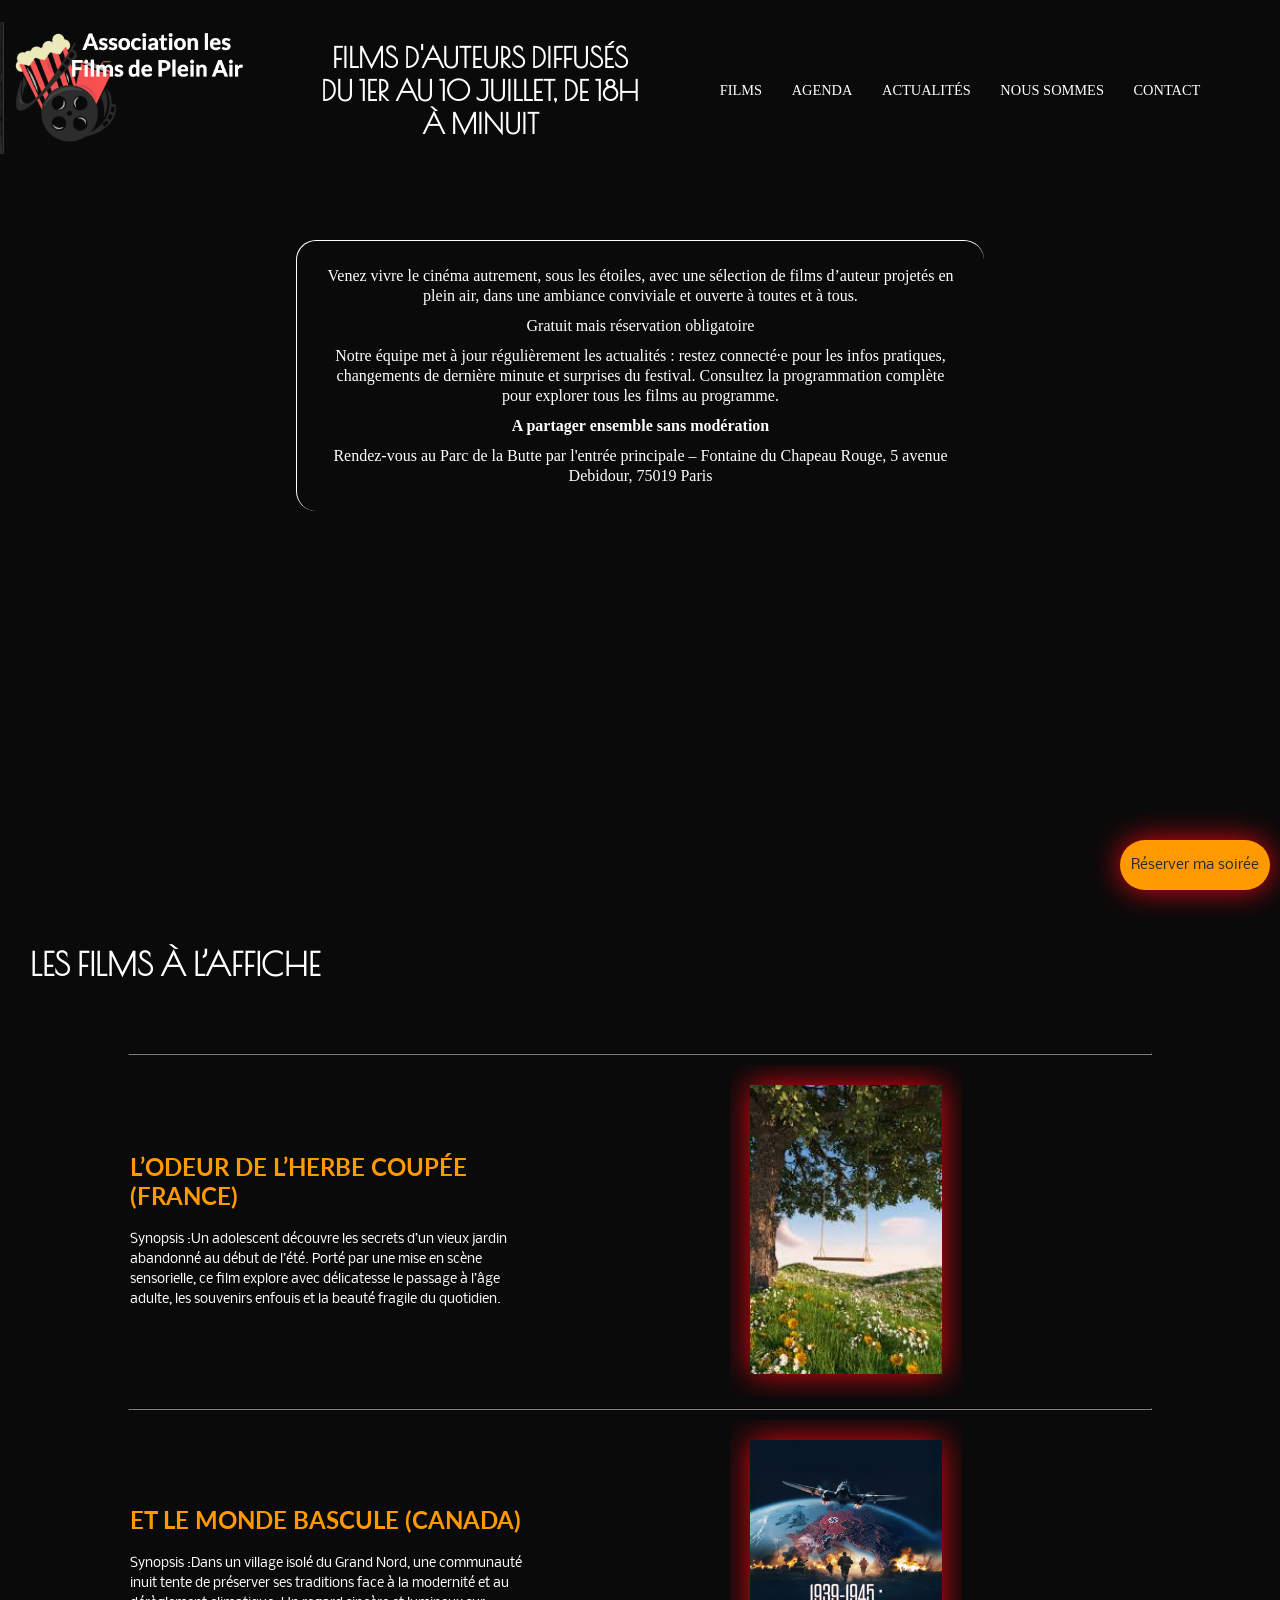
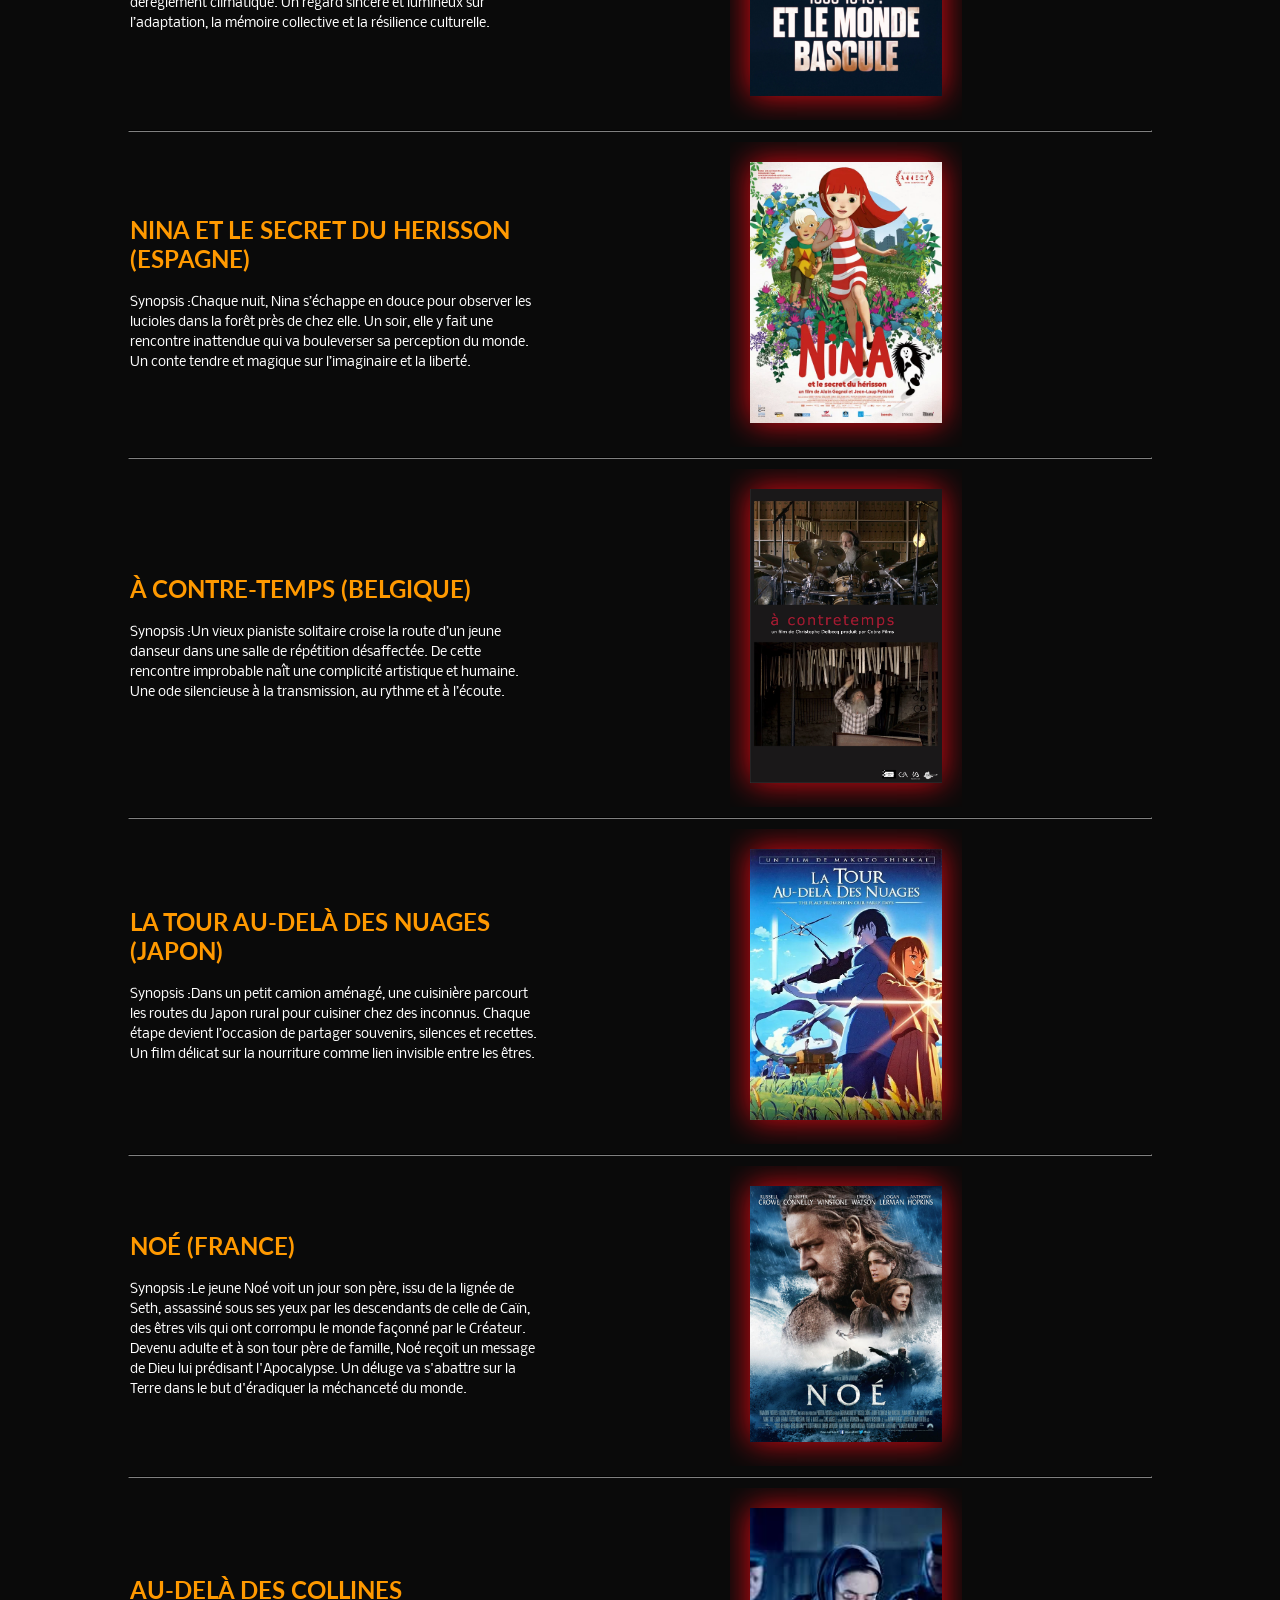
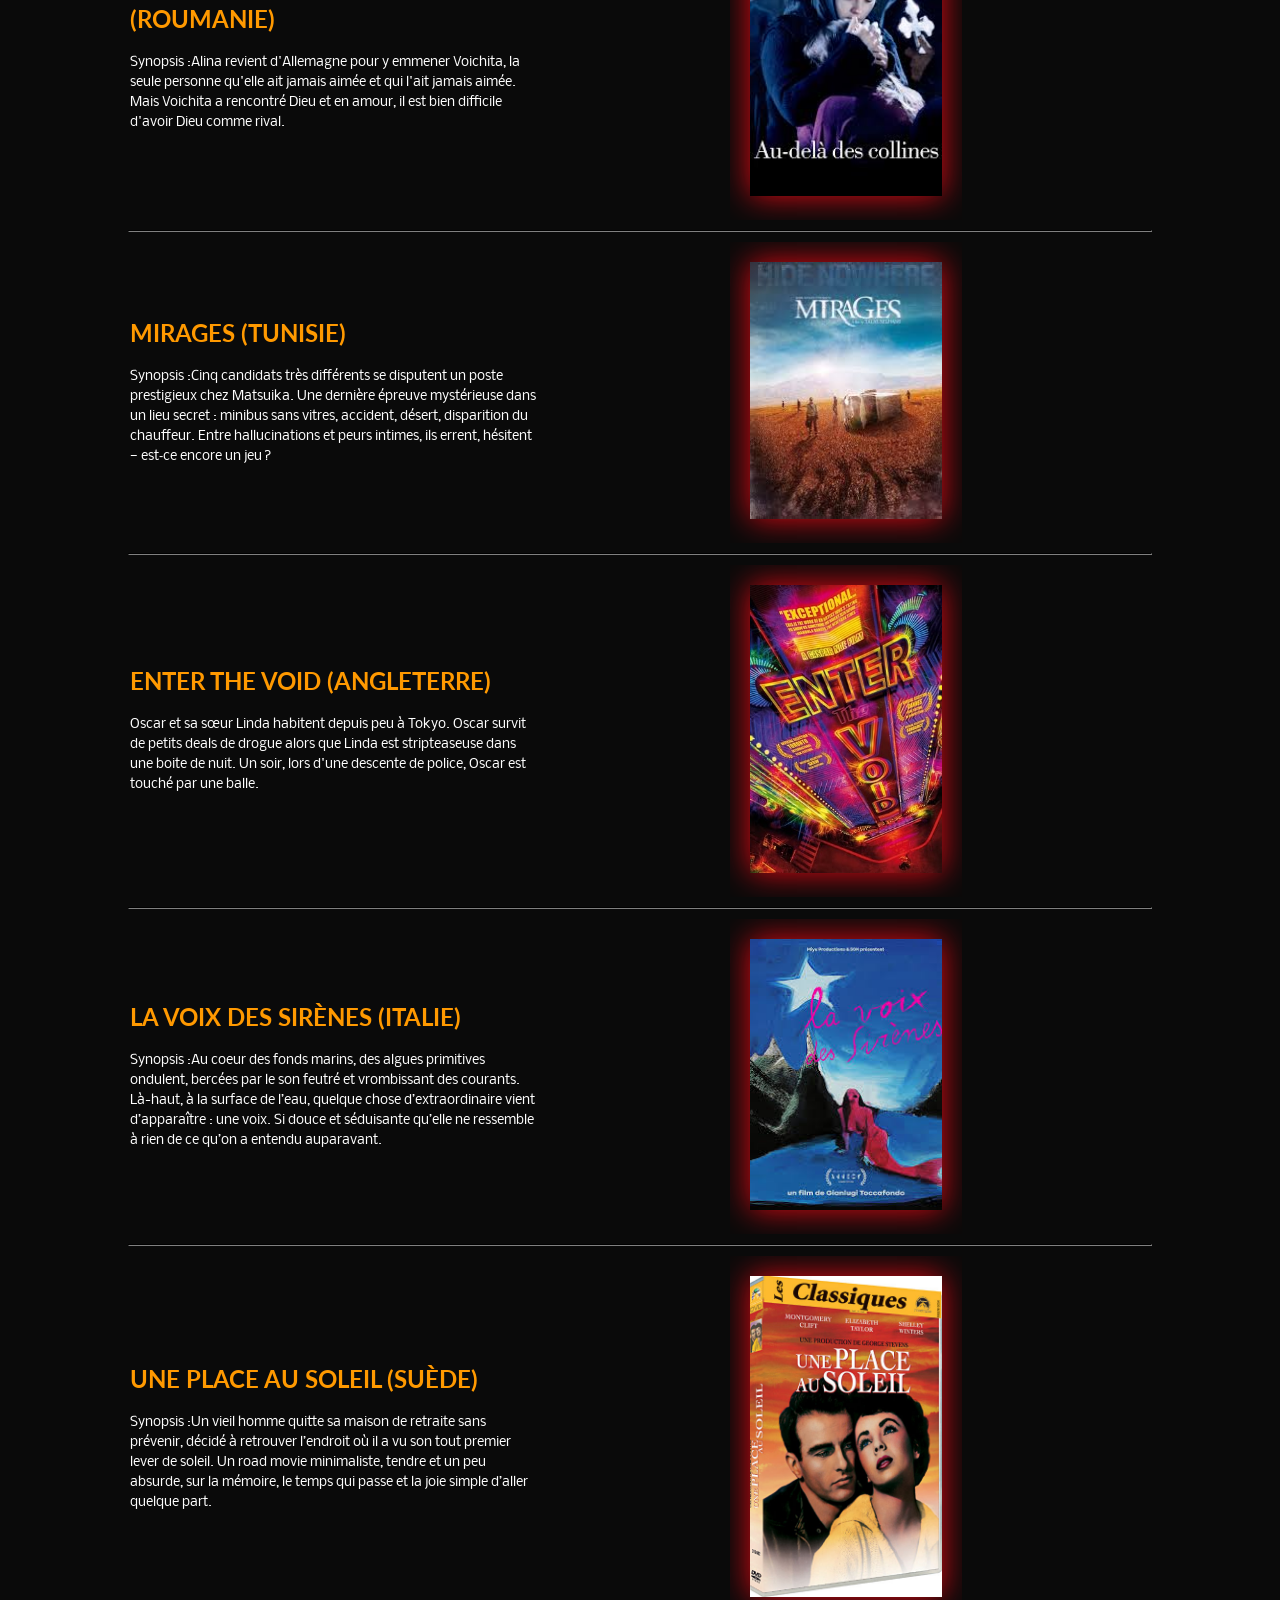
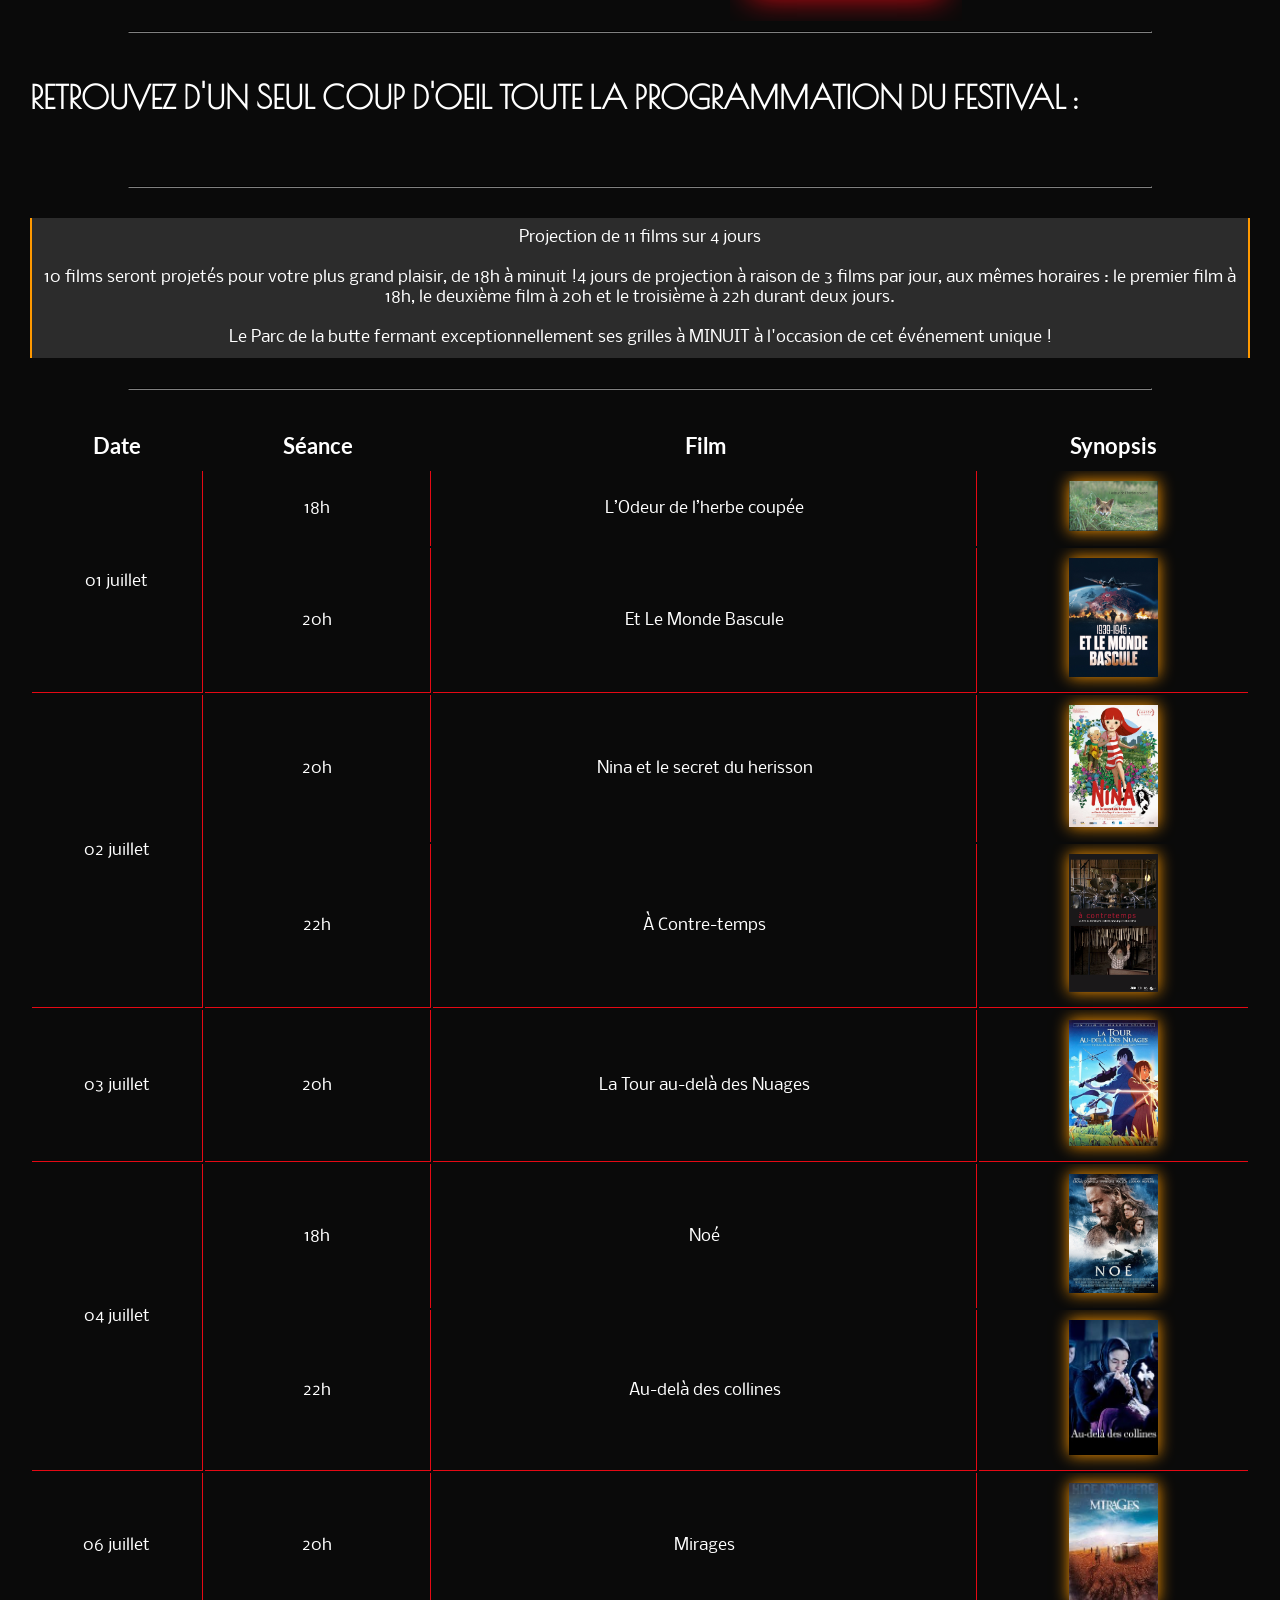
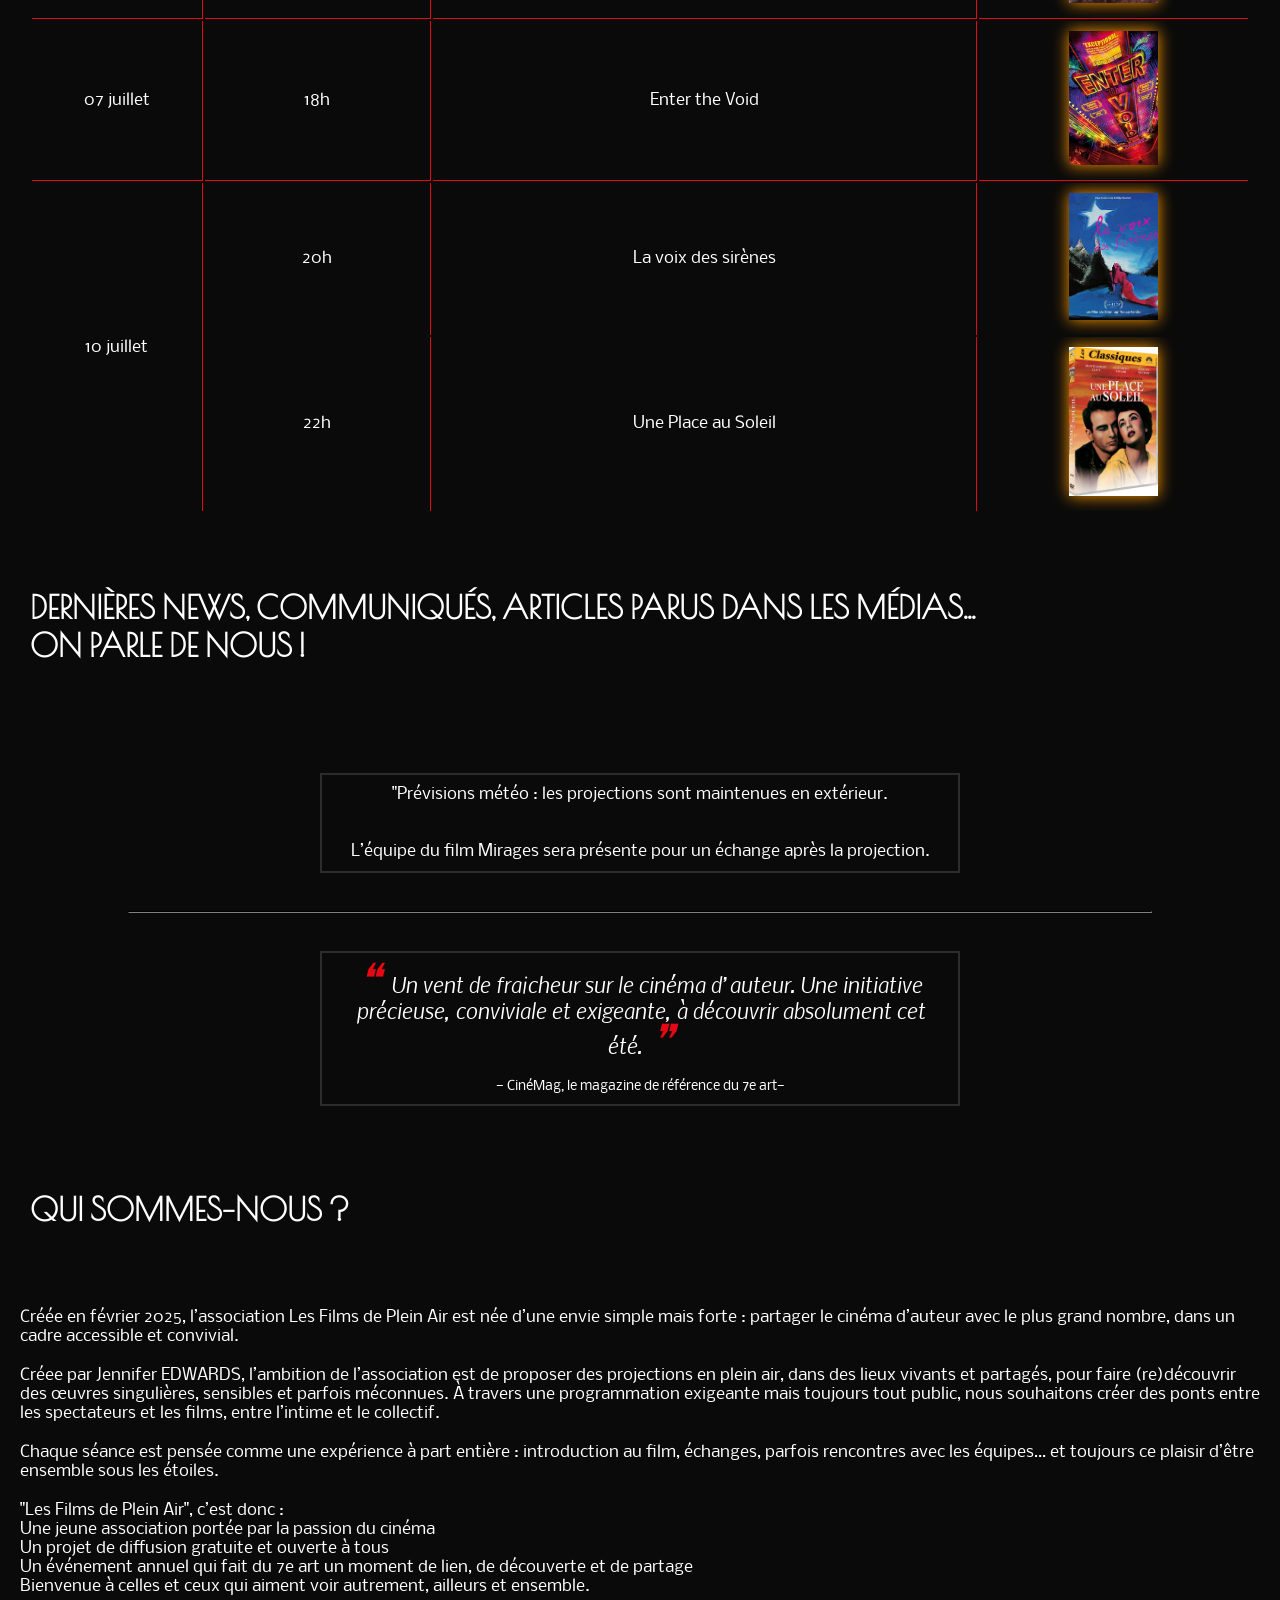
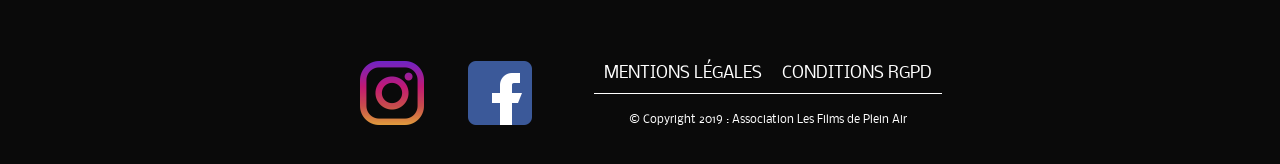
<file: index.html>
<!DOCTYPE html>
<html lang="fr">

<head>
    <meta charset="UTF-8">
    <meta name="viewport" content="width=device-width, initial-scale=1.0">
    <title>Festival des Films de Plein Air</title>
    <link rel="shortcut icon" href="./dossiers/assets/icon.png" type="image/x-icon">
    <link rel="preconnect" href="https://fonts.googleapis.com">
    <link rel="preconnect" href="https://fonts.gstatic.com" crossorigin>
    <link
        href="https://fonts.googleapis.com/css2?family=Lato:ital,wght@0,100;0,300;0,400;0,700;0,900;1,100;1,300;1,400;1,700;1,900&family=Nobile:ital,wght@0,400;0,500;0,700;1,400;1,500;1,700&family=Poiret+One&display=swap"
        rel="stylesheet">
    <link rel="stylesheet" href="style.css">
</head>

<body>

    <main>
        <header>
            <div class="logo_header">
                <a href="index.html"><img src="./dossiers/assets/logo.png" alt="logo association"></a>
                <!-- <h1>Association les Films de Plein Air</h1> -->
            </div>
            <div>
                <h2>Films d'auteurs diffusés du 1er au 10 juillet, de 18h à minuit</h2>
            </div>
            <nav class="menu">
                <a href="#film_poster">Films</a><!--films-->
                <a href="#agenda_announcement"> Agenda</a><!--agenda-->
                <a href="#news_section">actualités</a><!--actualité-->
                <a href="#who_we_are"> Nous sommes</a><!--Qui somems nous-->
                <a href="./dossiers/contact.html"> Contact </a><!--contact--> <!--todo mettre le lien-->
            </nav>
        </header>
        <div class="video_container">
            <video autoplay loop muted>
                <source src="dossiers/assets/background_video.mp4" type="video/mp4" />
                <p>Votre navigateur ne prend pas en charge les vidéos HTML5.</p>
            </video>
            <section class="main_page">
                <section class="asso_presentation">
                    <p>Venez vivre le cinéma autrement, sous les étoiles, avec une sélection de films d’auteur projetés
                        en plein air, dans une ambiance conviviale et ouverte à toutes et à tous.</p>
                    <p>Gratuit mais réservation obligatoire </p>
                    <p>Notre équipe met à jour régulièrement les actualités : restez connecté·e pour les infos
                        pratiques, changements de dernière minute et surprises du festival. Consultez la programmation
                        complète pour explorer tous les films au programme.</p>

                    <p><strong>A partager ensemble sans modération</strong> </p>
                    <p>Rendez-vous au Parc de la Butte par l'entrée principale – Fontaine du Chapeau Rouge, 5 avenue
                        Debidour, 75019 Paris</p>
                </section>
                <section class="booking_buttun">
                    <a href="./dossiers/Reservation.html"> Réserver ma soirée</a><!--bouton-->
                </section>
            </section>
        </div>


        <section id="film_poster">
            <h3 class="menu_title"> Les films à l’affiche </h3>
            <hr>
            <div class="movie_presentation">
                <div class="movie_text" id="movie1">
                    <h4> L’Odeur de l’herbe coupée (France)</h4>
                    <p>Synopsis :Un adolescent découvre les secrets d’un vieux jardin abandonné au début de l’été. Porté
                        par une mise en scène sensorielle, ce film explore avec délicatesse le passage à l’âge adulte,
                        les souvenirs enfouis et la beauté fragile du quotidien.</p>
                </div>
                <div class="movie_picture">
                    <img src="./dossiers/assets/movie_herbe_coupee.png" alt="film Odeur de l’herbe coupée">
                </div>
            </div>
            <hr>
            <div class="movie_presentation">
                <div class="movie_text" id="movie2">
                    <h4> Et Le Monde Bascule (Canada)</h4>
                    <p>Synopsis :Dans un village isolé du Grand Nord, une communauté inuit tente de préserver ses
                        traditions face à la modernité et au dérèglement climatique. Un regard sincère et lumineux sur
                        l’adaptation, la mémoire collective et la résilience culturelle.</p>
                </div>
                <div class="movie_picture">
                    <img src="./dossiers/assets/film_monde_bascule.webp" alt="film Et Le Monde Bascule">
                </div>
            </div>
            <hr>
            <div class="movie_presentation">
                <div class="movie_text" id="movie3">
                    <h4> Nina et le secret du herisson (Espagne)</h4>
                    <p>Synopsis :Chaque nuit, Nina s’échappe en douce pour observer les lucioles dans la forêt près de
                        chez elle. Un soir, elle y fait une rencontre inattendue qui va bouleverser sa perception du
                        monde. Un conte tendre et magique sur l’imaginaire et la liberté.</p>
                </div>
                <div class="movie_picture">
                    <img src="./dossiers/assets/film_nina_herisson.webp"
                        alt="film Nina et le secret du herisson (Espagne)">
                </div>
            </div>
            <hr>
            <div class="movie_presentation">
                <div class="movie_text" id="movie4">
                    <h4> À Contre-temps (Belgique)</h4>
                    <p>Synopsis :Un vieux pianiste solitaire croise la route d’un jeune danseur dans une salle de
                        répétition désaffectée. De cette rencontre improbable naît une complicité artistique et humaine.
                        Une ode silencieuse à la transmission, au rythme et à l’écoute.</p>
                </div>
                <div class="movie_picture">
                    <img src="./dossiers/assets/film_contre_temps.jpeg" alt="film À Contre-temps (Belgique)">
                </div>
            </div>
            <hr>
            <div class="movie_presentation">
                <div class="movie_text" id="movie5">
                    <h4> La Tour au-delà des Nuages (Japon)</h4>
                    <p>Synopsis :Dans un petit camion aménagé, une cuisinière parcourt les routes du Japon rural pour
                        cuisiner chez des inconnus. Chaque étape devient l’occasion de partager souvenirs, silences et
                        recettes. Un film délicat sur la nourriture comme lien invisible entre les êtres.</p>
                </div>
                <div class="movie_picture">
                    <img src="./dossiers/assets/film_au_delas_des_nuages.webp"
                        alt="film La Tour au-delà des Nuages (Japon)">
                </div>
            </div>
            <hr>
            <div class="movie_presentation">
                <div class="movie_text" id="movie6">
                    <h4> Noé (France)</h4>
                    <p>Synopsis :Le jeune Noé voit un jour son père, issu de la lignée de Seth, assassiné sous ses yeux
                        par les descendants de celle de Caïn, des êtres vils qui ont corrompu le monde façonné par le
                        Créateur. Devenu adulte et à son tour père de famille, Noé reçoit un message de Dieu lui
                        prédisant l'Apocalypse. Un déluge va s'abattre sur la Terre dans le but d'éradiquer la
                        méchanceté du monde.</p>
                </div>
                <div class="movie_picture">
                    <img src="./dossiers/assets/film_noe.jpg" alt="film Noé (France)">
                </div>
            </div>
            <hr>
            <div class="movie_presentation">
                <div class="movie_text" id="movie7">
                    <h4> Au-delà des collines (Roumanie)</h4>
                    <p>Synopsis :Alina revient d'Allemagne pour y emmener Voichita, la seule personne qu'elle ait jamais
                        aimée et qui l'ait jamais aimée. Mais Voichita a rencontré Dieu et en amour, il est bien
                        difficile d'avoir Dieu comme rival.</p>
                </div>
                <div class="movie_picture">
                    <img src="./dossiers/assets/film_au_delas_des_collines.jpeg"
                        alt="film Au-delà des collines (Roumanie)">
                </div>
            </div>
            <hr>
            <div class="movie_presentation">
                <div class="movie_text" id="movie8">
                    <h4> Mirages (Tunisie)</h4>
                    <p>Synopsis :Cinq candidats très différents se disputent un poste prestigieux chez Matsuika. Une
                        dernière épreuve mystérieuse dans un lieu secret : minibus sans vitres, accident, désert,
                        disparition du chauffeur. Entre hallucinations et peurs intimes, ils errent, hésitent — est‑ce
                        encore un jeu ? </p>
                </div>
                <div class="movie_picture">
                    <img src="./dossiers/assets/film_mirage.jpeg" alt="film Mirages (Tunisie)">
                </div>
            </div>
            <hr>
            <div class="movie_presentation">
                <div class="movie_text" id="movie9">
                    <h4> Enter the Void (Angleterre)</h4>
                    <p>Oscar et sa sœur Linda habitent depuis peu à Tokyo. Oscar survit de petits deals de drogue alors
                        que Linda est stripteaseuse dans une boite de nuit. Un soir, lors d'une descente de police,
                        Oscar est touché par une balle. </p>
                </div>
                <div class="movie_picture">
                    <img src="./dossiers/assets/film_enter_the_void.jpg" alt="film Enter the Void (Angleterre)">
                </div>
            </div>
            <hr>
            <div class="movie_presentation">
                <div class="movie_text" id="movie10">
                    <h4> La voix des sirènes (Italie)</h4>
                    <p>Synopsis :Au coeur des fonds marins, des algues primitives ondulent, bercées par le son feutré et
                        vrombissant des courants. Là-haut, à la surface de l’eau, quelque chose d’extraordinaire vient
                        d’apparaître : une voix. Si douce et séduisante qu’elle ne ressemble à rien de ce qu’on a
                        entendu auparavant. </p>
                </div>
                <div class="movie_picture">
                    <img src="./dossiers/assets/film_voix_sirenes.jpeg" alt="film La voix des sirènes (Italie)">
                </div>
            </div>
            <hr>
            <div class="movie_presentation">
                <div class="movie_text" id="movie11">
                    <h4> Une Place au Soleil (Suède)</h4>
                    <p>Synopsis :Un vieil homme quitte sa maison de retraite sans prévenir, décidé à retrouver l’endroit
                        où il a vu son tout premier lever de soleil. Un road movie minimaliste, tendre et un peu
                        absurde, sur la mémoire, le temps qui passe et la joie simple d’aller quelque part.</p>
                </div>
                <div class="movie_picture">
                    <img src="./dossiers/assets/film_place_au_soleil" alt="film Une Place au Soleil (Suède)">
                </div>
            </div>
            <hr>
        </section>
        <section id="agenda_announcement">
            <h3>Retrouvez d'un seul coup d'oeil toute la programmation du Festival :</h3>
            <hr>
            <div class="agenda_information">
                <p>Projection de 11 films sur 4 jours </p>
                <p>10 films seront projetés pour votre plus grand plaisir, de 18h à minuit !4 jours de projection à
                    raison de 3 films par jour, aux mêmes horaires : le premier film à 18h, le deuxième film à 20h et le
                    troisième à 22h durant deux jours.</p>
                <p>Le Parc de la butte fermant exceptionnellement ses grilles à MINUIT à l'occasion de cet événement
                    unique !</p>
            </div>
            <hr>
            <div class="agenda">
                <table>
                    <thead>
                        <tr>
                            <th> Date</th>
                            <th> Séance</th>
                            <th> Film</th>
                            <th> Synopsis</th>
                        </tr>
                    </thead>
                    <tbody>
                        <tr>
                            <td rowspan="2" class="last_td">01 juillet</td>
                            <td>18h</td>
                            <td>L’Odeur de l’herbe coupée</td>
                            <td class="td_picture"> <a href="#movie1"><img
                                        src="./dossiers/assets/movie_herbe_coupee.jpg"
                                        alt="film Odeur de l’herbe coupée"></a></td>
                        </tr>
                        <tr>
                            <td class="last_td">20h</td>
                            <td class="last_td">Et Le Monde Bascule</td>
                            <td class="last_td td_picture"> <a href="#movie2"><img
                                        src="./dossiers/assets/film_monde_bascule.webp"
                                        alt="film Et Le Monde Bascule"></a></td>
                        </tr>
                        <tr>
                            <td rowspan="2" class="last_td">02 juillet</td>
                            <td>20h</td>
                            <td>Nina et le secret du herisson</td>
                            <td class="td_picture"> <a href="#movie3"><img
                                        src="./dossiers/assets/film_nina_herisson.webp"
                                        alt="film Nina et le secret du herisson"></a></td>
                        </tr>
                        <tr>
                            <td class="last_td">22h</td>
                            <td class="last_td">À Contre-temps</td>
                            <td class="last_td td_picture"> <a href="#movie4"><img
                                        src="./dossiers/assets/film_contre_temps.jpeg" alt="film À Contre-temps"></a>
                            </td>
                        </tr>
                        <tr>
                            <td class="last_td">03 juillet</td>
                            <td class="last_td">20h</td>
                            <td class="last_td">La Tour au-delà des Nuages </td>
                            <td class="last_td td_picture"> <a href="#movie5"><img
                                        src="./dossiers/assets/film_au_delas_des_nuages.webp"
                                        alt="film La Tour au-delà des Nuages "></a></td>
                        </tr>
                        <tr>
                            <td class="last_td" rowspan="2">04 juillet</td>
                            <td>18h</td>
                            <td>Noé </td>
                            <td class="td_picture"> <a href="#movie6"><img src="./dossiers/assets/film_noe.jpg"
                                        alt="film Noé "></a></td>
                        </tr>
                        <tr>
                            <td class="last_td">22h</td>
                            <td class="last_td">Au-delà des collines </td>
                            <td class="last_td td_picture"> <a href="#movie7"><img
                                        src="./dossiers/assets/film_au_delas_des_collines.jpeg"
                                        alt="film Au-delà des collines "></a></td>
                        </tr>
                        <tr>
                            <td class="last_td">06 juillet</td>
                            <td class="last_td">20h</td>
                            <td class="last_td">Mirages </td>
                            <td class="last_td td_picture"> <a href="#movie8"><img
                                        src="./dossiers/assets/film_mirage.jpeg" alt="film Mirages"></a></td>
                        </tr>
                        <tr>
                            <td class="last_td">07 juillet</td>
                            <td class="last_td">18h</td>
                            <td class="last_td">Enter the Void </td>
                            <td class="last_td td_picture"> <a href="#movie9"><img
                                        src="./dossiers/assets/film_enter_the_void.jpg" alt="film Enter the Void"></a>
                            </td>
                        </tr>
                        <tr>
                            <td rowspan="2">10 juillet</td>
                            <td>20h</td>
                            <td>La voix des sirènes </td>
                            <td class="td_picture"> <a href="#movie10"><img
                                        src="./dossiers/assets/film_voix_sirenes.jpeg"
                                        alt="film La voix des sirènes"></a></td>
                        </tr>
                        <tr>
                            <td>22h</td>
                            <td>Une Place au Soleil </td>
                            <td class="td_picture"> <a href="#movie11"><img src="./dossiers/assets/film_place_au_soleil"
                                        alt="film Une Place au Soleil"></a></td>
                        </tr>
                    </tbody>
                </table>
            </div>
        </section>

        <section id="news_section">
            <h3>Dernières news, communiqués, articles parus dans les médias... <br>On parle de nous !</h3>
            <div class="news_infos">
                <p>"Prévisions météo : les projections sont maintenues en extérieur.</p>
                <br>
                <p>L’équipe du film Mirages sera présente pour un échange après la projection.</p>
            </div>
            <hr>
            <div class="news_infos">
                <p><cite class="citation_media">Un vent de fraîcheur sur le cinéma d’auteur. Une initiative précieuse,
                        conviviale et exigeante, à découvrir absolument cet été.</cite></p>
                <p class="cinemag">— CinéMag, le magazine de référence du 7e art—</p>
            </div>
        </section>
        <section id="who_we_are">
            <h3>Qui sommes-nous ?</h3>
            <div>
                <p>Créée en février 2025, l’association Les Films de Plein Air est née d’une envie simple mais forte :
                    partager le cinéma d’auteur avec le plus grand nombre, dans un cadre accessible et convivial.</p>
                <p>Créee par Jennifer EDWARDS, l’ambition de l’association est de proposer des projections en plein air,
                    dans des lieux vivants et partagés, pour faire (re)découvrir des œuvres singulières, sensibles et
                    parfois méconnues. À travers une programmation exigeante mais toujours tout public, nous souhaitons
                    créer des ponts entre les spectateurs et les films, entre l’intime et le collectif.</p>
                <p>Chaque séance est pensée comme une expérience à part entière : introduction au film, échanges,
                    parfois rencontres avec les équipes… et toujours ce plaisir d’être ensemble sous les étoiles.</p>
                <p>"Les Films de Plein Air", c’est donc : <br>
                    Une jeune association portée par la passion du cinéma <br>
                    Un projet de diffusion gratuite et ouverte à tous <br>
                    Un événement annuel qui fait du 7e art un moment de lien, de découverte et de partage <br>
                    Bienvenue à celles et ceux qui aiment voir autrement, ailleurs et ensemble.</p>
            </div>
        </section>
    </main>

    <footer>
        <section>
            <div class="social_media">
                <a href="https://www.instagram.com/" target="_blank"><img src="./dossiers/assets/logo_intagram.png"
                        alt="logo instagram"></a>
                <a href="https://www.facebook.com/" target="_blank"><img src="./dossiers/assets/logo_facebook.png"
                        alt="logo instagram"></a>
            </div>
            <div class="end_menu">
                <div class="both_links">
                    <a href="#">Mentions Légales</a>
                    <a href="#">Conditions RGPD</a>
                </div>
                <div>
                    <p>© Copyright 2019 : Association Les Films de Plein Air</p>
                </div>
            </div>
        </section>
    </footer>

</body>

</html>
</file>
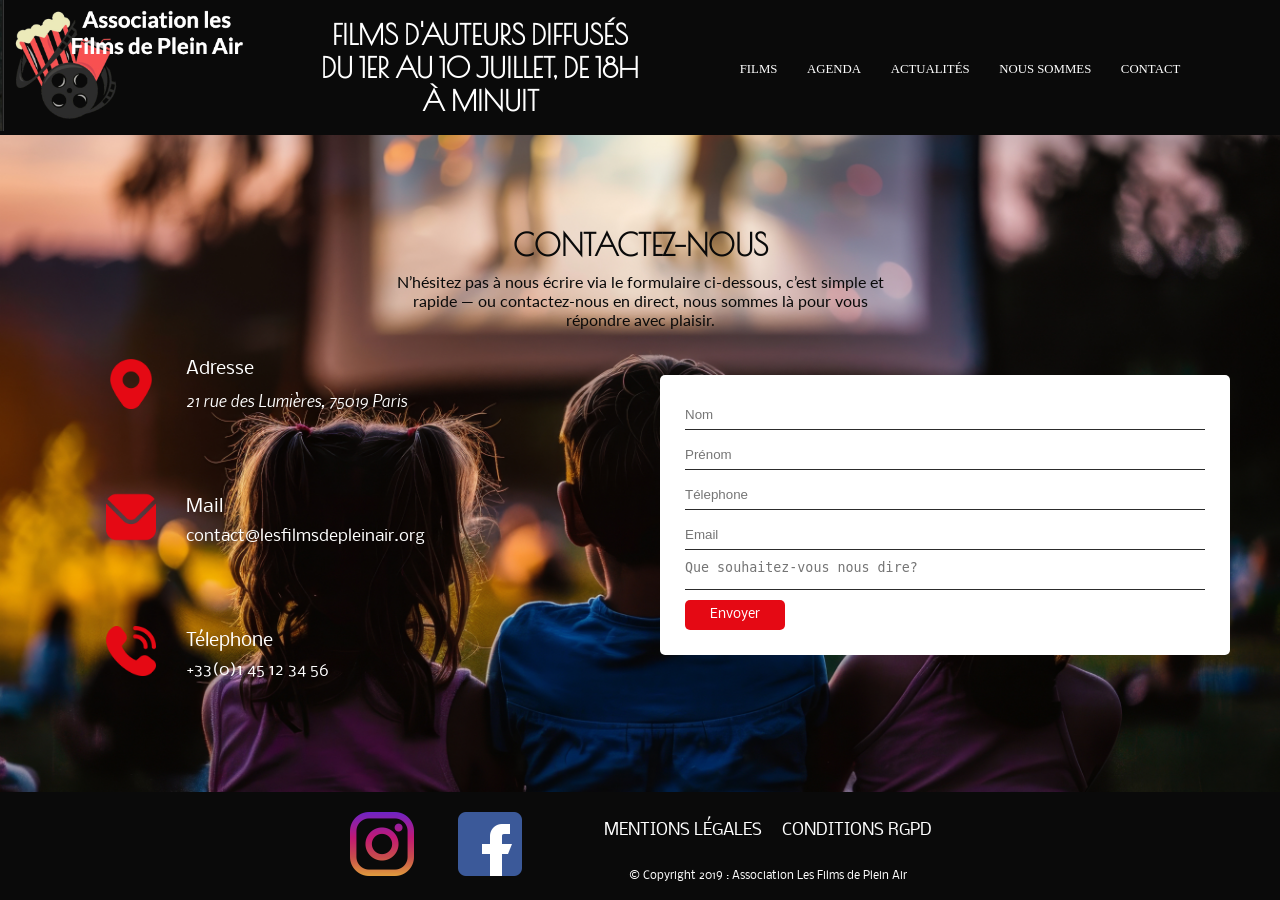
<file: dossiers/contact.html>
<!DOCTYPE html>
<html lang="fr">
<head>
    <meta charset="UTF-8">
    <meta name="viewport" content="width=device-width, initial-scale=1.0">
    <title>Réserver ma soirée</title>
    <link rel="shortcut icon" href="../dossiers/assets/icon.png" type="image/x-icon">
    <link rel="preconnect" href="https://fonts.googleapis.com">
    <link rel="preconnect" href="https://fonts.gstatic.com" crossorigin>
    <link href="https://fonts.googleapis.com/css2?family=Lato:ital,wght@0,100;0,300;0,400;0,700;0,900;1,100;1,300;1,400;1,700;1,900&family=Nobile:ital,wght@0,400;0,500;0,700;1,400;1,500;1,700&family=Poiret+One&display=swap" rel="stylesheet">
    <link rel="stylesheet" href="contact.css">

</head>
<body>
    <header>
        <div class="logo_header">
            <a href="index.html"><img src="assets/logo.png" alt="logo association" ></a>
            <!-- <h1>Association les Films de Plein Air</h1> -->
        </div>
        <div>
            <h2>Films d'auteurs diffusés du 1er au 10 juillet, de 18h à minuit</h2>
        </div>
        <nav class="menu">
            <a href="../index.html#film_poster">Films</a><!--films-->
            <a href="../index.html#agenda_announcement"> Agenda</a><!--agenda-->
            <a href="../index.html#news_section">actualités</a><!--actualité-->
            <a href="../index.html#who_we_are"> Nous sommes</a><!--Qui somems nous-->
            <a href="../dossiers/contact.html"> Contact </a><!--contact--> <!--todo mettre le lien-->
        </nav>
    </header>

    <main>
        <div>
            <h3>Contactez-nous</h3>
            <p class="contact_us_text">N’hésitez pas à nous écrire via le formulaire ci-dessous, c’est simple et rapide — ou contactez-nous en direct, nous sommes là pour vous répondre avec plaisir.</p>
        </div>
        <section class="contact_form_and_infos">
            <section class="our_contact">
            <ul>
                    <li class="adress"><p class="contact_info_p">Adresse</p>
                        <address class="contact_info">21 rue des Lumières, 75019 Paris</address></li>
                    <li class="mail"><p class="contact_info_p">Mail</p>
                        <a class="contact_info" href="mailto:contact@lesfilmsdepleinair.org">contact@lesfilmsdepleinair.org</a></li>
                    <li class="tel"><p class="contact_info_p">Télephone</p>
                        <a  class="contact_info" href="tel:+33(0)145123456">+33(0)1 45 12 34 56</a></li>
                    
                </ul>
            </section>

            <section class="contact_us">
                <form action="" method=""><!--formulaire de contact-->
                        <div class="table">
                            <label for="name"></label>
                            <input type="text" id="name" name="name" placeholder="Nom" required>

                            <label for="first_name"></label>
                            <input type="text" id="first_name" name="first_name" placeholder="Prénom" required>

                            <label for="phone_number"></label>
                            <input type="tel" id="phone_number" name="phone_number" placeholder="Télephone" required>

                            <label for="email"></label>
                            <input type="email" id="email" name="email" placeholder="Email" required>

                            <label for="message"></label>
                            <textarea cols="10" rows="10" name="demand" id="message" placeholder="Que souhaitez-vous nous dire?" ></textarea>

                            <input type="submit"  id="submit" name="submit" value="Envoyer">
                        </div>
                    </form>
            </section>
        </section>
    </main>  
    <footer>
        <section>
             <div class="social_media">
               <a href="https://www.instagram.com/" target="_blank"><img src="assets/logo_intagram.png" alt="logo instagram"></a>
                <a href="https://www.facebook.com/" target="_blank"><img src="assets/logo_facebook.png" alt="logo instagram"></a>
            </div>
            <div class="end_menu">
                <div class="both_links">
                    <a href="X">Mentions Légales</a>
                    <a href="X">Conditions RGPD</a>
                </div>
                <div>
                    <p>© Copyright 2019 : Association Les Films de Plein Air</p>
                </div>
            </div>
        </section>
    </footer>
</body>
</html>
</file>
<file: style.css>
*,
::after,
::before {
    Padding: 0;
    Margin: 0;
    Box-sizing: border-box;
    text-decoration: none;
    scroll-behavior: smooth;
    overflow-x: hidden;
}

:target::before {
  content: "";
  display: block;
  height: 140px; 
  margin-top: -140px;
}

body {
    background-color: var(--color1);
}

:root {
    --color1: #0A0A0A;
    --color2: #ffffff;
    --color3: #E50914;
    --color4: #FF9900;
    --color5: #2C2C2C;
    --font1: "Poiret One", sans-serif;
    --font2: "Lato", sans-serif;
    --font3: "Nobile", sans-serif;
}

/* header */
header {
    height: 20%;
    background-color: var(--color1);
    display: flex;
    align-items: center;
    width: 100vw;
    gap: 5vw;
    position: fixed;
    z-index: 9999;
    /* pour mettre mon menu au dessus du div asso */
}

.logo_header img {
    width: 20vw;
    height: 100%;
}


h2 {
    color: var(--color2);
    width: 25vw;
    font-size: clamp(0.9em, 2.2vw, 2em);
    font-family: var(--font1);
    text-transform: uppercase;
    text-align: center;
}

nav {
    width: 40vw;
    text-align: center;

}

nav a {
    color: var(--color2);
    text-transform: uppercase;
    font-size: 0.9em;
    padding: 0 1vw;
    
}
nav a:hover {
    color: var(--color4);
    font-size: 1.2em;
    transition: 0.5s;
}


/* main */

.main_page {
    height: 60vh;
    position: relative;
    top: 200px;
    margin-left: auto;
    margin-right: auto;
    width:60vw;
    }

.video_container {
    position: relative;
    width: 100%;
    height: 100vh;
    overflow: hidden;
}

main video {
    position: absolute;
    top: 50%;
    left: 50%;
    min-width: 100%;
    min-height: 100%;
    transform: translate(-50%, -50%);
    object-fit: cover;
    /* 🔑 équivalent de background-size: cover */
    z-index: -1;
}

.asso_presentation {
    background-color: #0a0a0a8a;
    margin: 40px;
    padding: 20px;
    border-radius: 20PX;
    border-left:1px solid var(--color2) ;
    border-top:1px solid var(--color2) ;
}

.asso_presentation p {
    color: var(--color2);
    text-align: center;
    line-height: 20px;
    padding: 5px;
}

.booking_buttun a {
    background-color: var(--color4);
    border-radius: 30px;
    box-shadow: 0 0 30px var(--color3);
    position: fixed;
    bottom: 10px;
    right: 10px;
    height: 50px;
    width: 150px;
    color: var(--color5);
    display: flex;
    align-items: center;
    justify-content: center;
    font-family: var(--font3);
    font-size: 0.9em;
    animation:buttun;
    animation-duration: 1s;
    animation-iteration-count: infinite;
    animation-direction: alternate;
}
.booking_buttun a:hover{
    background-color: var(--color5);
    color: var(--color2);
    box-shadow: 0 0 40px var(--color4);
    transition: 0.5s;
}

.booking_buttun {
    width: 150px;
}

#film_poster {
    /* background-color:var(--color1); */
    width: 100vw;
    /* margin-top: -300px; */
}

section {
    scroll-margin-top: 200px;
}

h3 {
    padding: 45px 15px 70px 30px;
    font-family: var(--font1);
    text-transform: uppercase;
    font-size: 2em;
    color: var(--color2);
}

.movie_presentation {
    display: flex;
    gap: 15vw;
    flex-wrap: wrap;
    align-items: center;
    padding: 10px 0;
}

.movie_presentation img {
    width: 15vw;
    margin: 20px;
    box-shadow: 0 0 30px var(--color3);
}

.movie_presentation img:hover {
        box-shadow: 0 0 30px var(--color4);
        transition: 0.5s;
}

.movie_text {
    width: 35vw;
    padding: 0 0 0 40px;
    margin-left: 90px;
}

.movie_text h4 {
    padding-bottom: 20px;
    font-family: var(--font2);
    font-size: 1.5em;
    text-transform: uppercase;
    color: var(--color4);
}

.movie_text p {
    font-family: var(--font3);
    font-size: 0.8em;
    color: var(--color2);
    line-height: 20px;
}

hr {
    width: 80%;
    margin: auto;
    border-color: var(--color5);
}



.agenda_information {
    width: 100%;
    padding: 30px;
    text-align: center;
    border-radius: 30px;
}

.agenda_information p {
    color: var(--color2);
    line-height: 20px;
    padding: 10px 0;
    font-family: var(--font3);
    background-color: var(--color5);
    border-right: 2px solid var(--color4);
    border-left: 2px solid var(--color4);
}

table {

    width: 100%;
    padding: 30px;
    text-align: center;
    table-layout: auto;
    color: var(--color2);
    border: none;
}

td {
    border-right: 0.2px solid var(--color3);
    font-family: var(--font3);
}

.td_picture {
    border-right: none;
}

th {
    font-family: var(--font2);
    font-size: 1.4em;
    padding: 10px;
}

.last_td {
    border-bottom: 0.2px solid var(--color3);
}

table img {
    width: 7vw;
    margin: 10px 0;
    box-shadow: 0 0 15px var(--color4);
}

table img:hover{
    box-shadow: 0 0 25px var(--color2);
    transition: 0.5s;
}

#news_section p,
#who_we_are p {
    font-family: var(--font3);
    color: var(--color2);
    padding: 10px 20px;
}

.news_infos {
    text-align: center;
    border: 2px solid var(--color5);
    width: 50%;
    margin: 3% auto;
}


/* citation */
.citation_media {
    text-align: center;
    font-style: italic;
    font-size: 1.3em;
    line-height: 25px;
}

.citation_media::before {
    content: " ❝ ";
    color: var(--color3);
    font-size: 2em;
}

.citation_media::after {
    content: " ❞ ";
    color: var(--color3);
    font-size: 2em;
}

.cinemag {
    font-size: 0.8em;
}

footer section {
    background-color: var(--color1);
    width: 100vw;
    display: flex;
    justify-content: center;
    align-items: center;
    flex-wrap: wrap;
    padding: 15px;
    margin-top: 20px;
}


footer img {
    width: 5vw;
}

.social_media {
    display: flex;
    justify-content: space-around;
    min-width: 20vw;
    padding: 20px;
    flex-wrap: wrap;
}



.end_menu {
    text-align: center;
    margin: 0 20px;
}

.both_links {
    display: flex;
    justify-content: space-around;
    flex-wrap: wrap;
    border-bottom: 1px solid var(--color2);
    margin-bottom: 10px;
}

.both_links a:hover{
    transition:0.5s;
    color: var(--color4);
}

.end_menu p,
.end_menu a {
    color: var(--color2);
    padding: 10px;
    font-family: var(--font3);
    text-transform: uppercase;
}

.end_menu p {
    font-size: 0.7em;
    text-transform: none;
}




@media all and (max-width:550px){
    .movie_picture img{
       box-shadow: 0 0 30px var(--color4);
    }   
    h3 {
    text-align: left;
   }
}

@media all and (max-width:800px){
      .booking_buttun a{
        width: 80px;
        text-align: left;
        animation: none;
    }
}


@media all and (max-width:700px){
    .movie_text{
        margin-left:10px;
    } 
    .booking_buttun a{
        width: 60px;
        text-align: center;
        font-size: 0.7em;
        border-radius: 10px;
        padding: 3px;
        animation: none;
    }
    .main_page{
        width: 90vw;
    }
    .movie_presentation{
        display: flex;
        flex-direction: column;
    }
    .movie_text{
        width: 60vw;
        padding: 50px 0 0 0 ;
        text-align: left;
    }
    
    .news_infos{
        width: 70%;
    }

    #who_we_are p{
        text-align: left;
    }
}


@media all and (max-width:350px){
    .main_page{
        width: 95vw;
    }
     .movie_text{
        width: 80vw;
        padding: 50px 0 0 0 ;
        text-align: left;
    }
   h3 {
    text-align: left;
   }
    
}





@keyframes buttun{
    from{
       font-size: 0.7em; 
    }
    to{
         font-size: 0.9em; 
    }
}
</file>
<file: dossiers/contact.css>
*,
::after,
::before{
Padding:0;
Margin:0;
Box-sizing:border-box;
text-decoration: none;
scroll-behavior:smooth;
list-style-type: none;
}

body{
    height: 100vh;
    background-color: rgb(243, 242, 242);
    display: grid;
    grid-template-columns: 100vw;
    grid-template-rows: 15vh 1fr auto ;
    grid-template-areas: 
    "header"
    "main"
    "footer";
}

:root{
    --color1:#0A0A0A;
    --color2:#ffffff;
    --color3:#E50914;
    --color4:#FF9900;
    --color5:#2C2C2C;
    --font1:"Poiret One", sans-serif;
    --font2:"Lato", sans-serif;
    --font3:"Nobile", sans-serif;
}

/* header */
header{
    grid-area:header;
    background-color: var(--color1);
    display: flex;
    align-items: center;
    width: 100vw;
    gap: 5vw;
    /* pour mettre mon menu au dessus du div asso */
}

.logo_header img{
    width: 20vw; 
    height: 100%; 
}


h2{
    color: var(--color2);
    width: 25vw;
    font-family: var(--font1);
    text-transform: uppercase;    
    text-align: center;
    font-size: clamp(0.9em, 2.2vw, 2em);
}

nav{
    width:40vw;
    text-align: center;
            
}

nav a{
    color: var(--color2);
    text-transform: uppercase;
    font-size: 0.8em;
    padding: 0 1vw;
}

nav a:hover {
    color: var(--color4);
    font-size: 1.2em;
    transition: 0.5s;
}


.contact_form_and_infos{
    grid-area: main;
    display: flex;
    align-items: center;
}

main{
    display: flex;
    justify-content: center;
    flex-direction: column;
    background-image:url(assets/contact_background.jpeg);
    background-size: cover;
    background-position: center;
}

main h3{
    font-family: var(--font1);
    font-size: 1.9em;
    text-align: center;
    text-transform: uppercase;
    color: var(--color1);
    /* background-color: #08000162; */
    width: 30vw;
    margin: auto;
}

.contact_us_text{
    font-family: var(--font2);
    text-align: center;
    font-size: 1em;
    width: 40vw;
    margin:  auto;
    padding: 10px 10px 0 10px;
    color: var(--color1);
    /* background-color: #08000162; */
    
}
.our_contact{
    display: flex;
    flex-direction: column;
    align-items: center;
    justify-content: center;
    width: 50%;  
    margin: 0 20px;
    
}


.our_contact li{
margin: 20px 0;
font-family: var(--font3);
font-size: 1em;

}
ul{
    position: relative;
}

.adress::before{
    content:"";
    display: inline-block;
    height: 50px;
    width: 50px;
    background-size:100%;
    background-image: url(assets/adress.png);
    position: absolute;
    top:30px;
    left: -80px;
}

.mail::before{
    content:"";
    display: inline-block;
    height: 50px;
    width: 50px;
    background-size:100%;
    background-image: url(assets/mail.png);
    position: relative;
    top:60px;
    right: 80px;
}

.tel::before{
    content:"";
    display: inline-block;
    height: 50px;
    width: 50px;
    background-size:100%;
    background-image: url(assets/tel.png);
    position: relative;
    top:60px;
    right: 80px;
}
.contact_info{
color: var(--color2);

}

.contact_info_p{
color: var(--color2);
font-size:1.1em;
padding: 10px 0;

}

.contact_us{
    background-color: var(--color2);
    width: 50%;
    margin: 0 50px;
    font-family: var(--font3);
    border-radius: 5px;
}

.table{
    display: flex;
    flex-direction: column;
    padding: 20px;
    
}
input{
   margin: 5px;
   height: 30px;
   border: none;
   border-bottom: 1px solid var(--color5);

}

textarea{
   margin: 5px;
   height: 30px;
   border: none;
   border-bottom: 1px solid var(--color5);
   resize: none;
    
}
#submit{
    width: 100px;
    background-color: var(--color3);
    border: var(--color5);
    font-family: var(--font3);
    color: var(--color2);
    border-radius: 5px;
}
#submit:hover{
    background-color: var(--color4);
    transition: 0.5s;
}






footer{
    grid-area: footer;
      
}


footer section{
    background-color: var(--color1);
    display: flex;
    justify-content: center;
    align-items: center;
    flex-wrap: wrap;
    
  
}

  
footer img{
    width: 5vw;
    
}

.social_media{
    display: flex;
    justify-content: space-around;
    min-width: 20vw;
    padding: 20px;
    flex-wrap: wrap;
} 
    
    

.end_menu{
        text-align: center;
        margin: 0 20px;
}

.both_links{
    display: flex;
    justify-content: space-around;
    padding: 10px;
    flex-wrap: wrap;
}

.both_links a:hover{
    transition:0.5s;
    color: var(--color4);
}

.end_menu p, .end_menu a{
    color: var(--color2);
    padding: 10px;
    font-family: var(--font3);
    text-transform: uppercase;
}

.end_menu p{
    font-size: 0.7em;
    text-transform: none;
   
}


@media all and (max-width:900px){
       .contact_form_and_infos{
        display: flex;
        flex-wrap: wrap;
        justify-content: center;
       }
       .contact_us{
        margin:70px 0;
        width: 80vw;
    
       }
       .our_contact{
        background-color: rgba(69, 66, 66, 0.443);
        margin-top: 20px;
        border-radius: 5px;
        width: 60vw;
       }
}

@media all and (max-width:700px){
       .contact_us_text{
        width:90vw ;
        backdrop-filter: blur(25px);
        padding-bottom: 10px;
       }
       main h3{
        width: 50vw;
        padding: 20px 0;
       }
       form{
        display: flex;
        flex-direction: column
       }

       .our_contact{
        margin-top: 20px;
        border-radius: 5px;
        width: 90vw;
       }
}

@media all and (max-width:500px){
       .our_contact{
        background-color: none;
        margin-top: 20px;
        border-radius: 5px;
        min-width: 90vw;
       }
        .our_contact ul{
            width: 30vw;
        }
}

/* @media all and (max-width:550){
    .li.adress::before{
       display: none;
       }
} */
</file>
